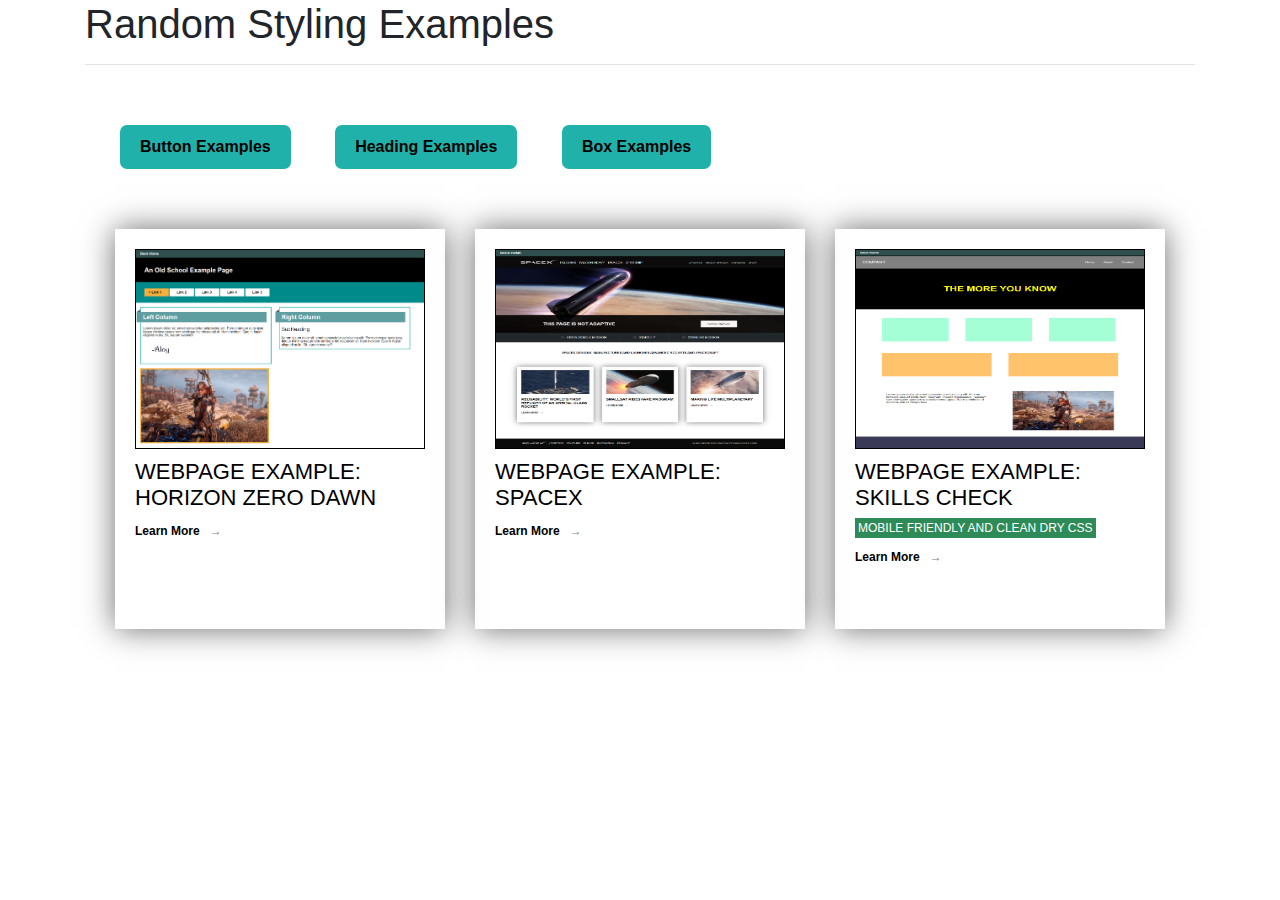
<file: index.html>
<!DOCTYPE html>
<html lang="en">
<head>
    <meta charset="UTF-8"/>
    <meta name="viewport" content="width=device-width, initial-scale=1.0"/>
    <meta name="author" content="Charlene Mills"/>
    <meta name="description" content="Styles Pages"/>
    <meta name="keywords" content="HTML, CSS, Styles"/>
    <title>Random Styling Examples</title>
    <link rel="stylesheet" type="text/css" href="css/reset.css"/>
    <link href="https://stackpath.bootstrapcdn.com/font-awesome/4.7.0/css/font-awesome.min.css" rel="stylesheet" integrity="sha384-wvfXpqpZZVQGK6TAh5PVlGOfQNHSoD2xbE+QkPxCAFlNEevoEH3Sl0sibVcOQVnN" crossorigin="anonymous">
    <link href="https://stackpath.bootstrapcdn.com/bootstrap/4.4.1/css/bootstrap.min.css" rel="stylesheet" integrity="sha384-Vkoo8x4CGsO3+Hhxv8T/Q5PaXtkKtu6ug5TOeNV6gBiFeWPGFN9MuhOf23Q9Ifjh" crossorigin="anonymous">
    <link rel="stylesheet" type="text/css" href="css/index.css"/>
    <link rel="stylesheet" type="text/css" href="css/global.css"/>
</head>
<body>
    <div class="container">
        <h1>Random Styling Examples</h1>
        <hr/>
        <div class="row">
            <div class="col-lg-12">
                
               <a class="button button4" href="buttons.html">Button Examples</a>
               <a class="button button4" href="headings.html">Heading Examples</a>
               <a class="button button4" href="boxes.html">Box Examples</a>
               
               
               
               <div class="row">
                <div class="col-lg-4">
                    <a class="no-hover-line" href="webpage-hzd.html">
                        <div class="webpage-box">
                            <img src="images/webpage-examples/hzd.png"/>
                            <h2>Webpage Example: Horizon Zero Dawn</h2>
                            <p class="learn-more">Learn More</p>
                        </div>
                    </a> 
                </div>
                <div class="col-lg-4">
                    <a class="no-hover-line" href="webpage-spacex.html">
                        <div class="webpage-box">
                            <img src="images/webpage-examples/spacex.png"/>
                            <h2>Webpage Example: SpaceX</h2>
                            <p class="learn-more">Learn More</p>
                        </div>
                    </a> 
                </div>
                <div class="col-lg-4">
                    <a class="no-hover-line" href="webpage-skillscheck.html">
                        <div class="webpage-box">
                            <img src="images/webpage-examples/skillscheck.png"/>
                            <h2>Webpage Example: Skills Check<br/><span style="font-size: 12px; background-color: seagreen;color: white; padding: 3px;">Mobile Friendly and Clean Dry CSS</span></h2>
                            <p class="learn-more">Learn More</p>
                        </div>
                    </a> 
                </div>
               </div>
               
               
               
       
            
            </div>

        </div>
    </div>
</body>
</html>
</file>
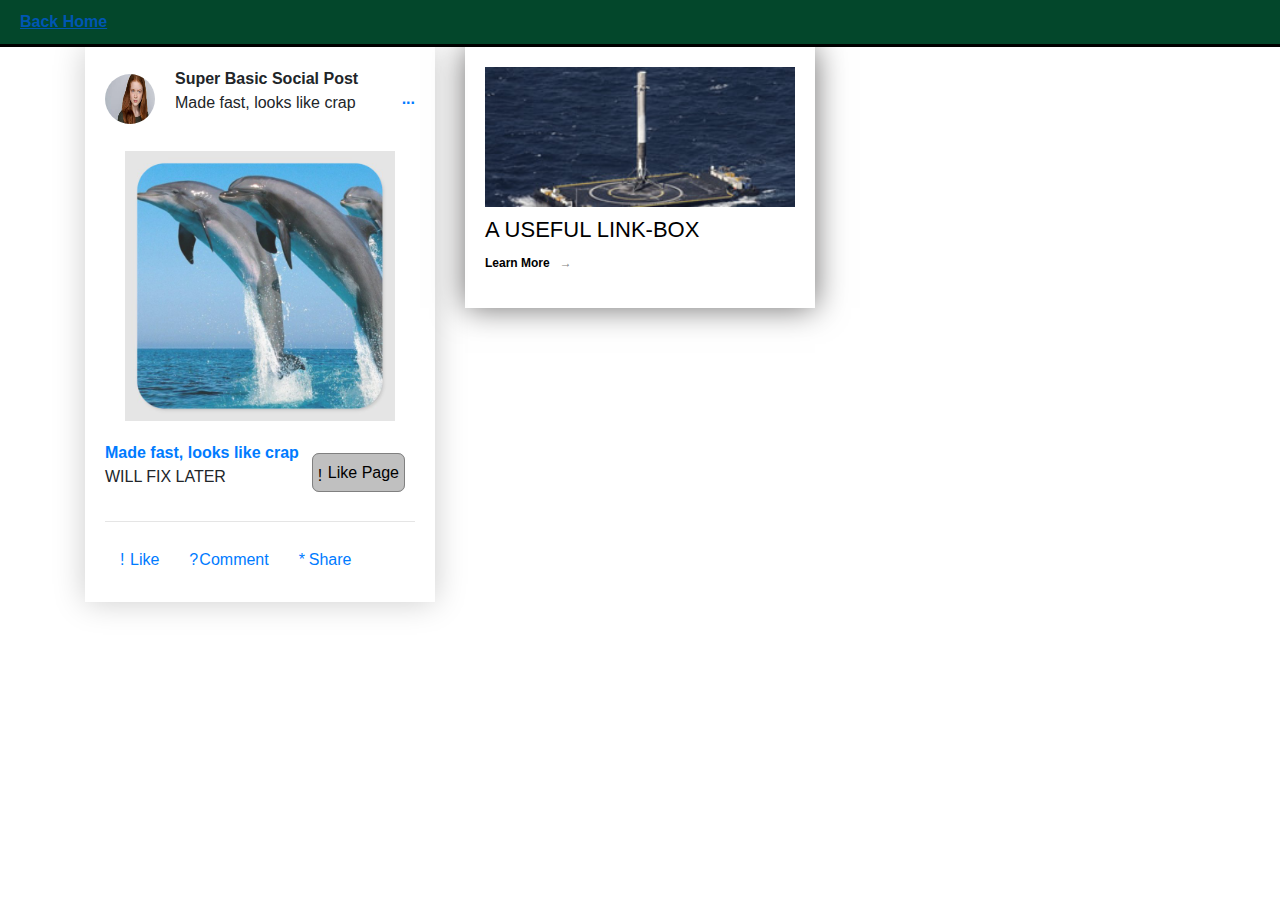
<file: boxes.html>
<!DOCTYPE html>
<html lang="en">
<head>
    <meta charset="UTF-8">
    <meta name="viewport" content="width=device-width, initial-scale=1.0">
    <link rel="stylesheet" type="text/css" href="css/reset.css"/>
    <link href="https://stackpath.bootstrapcdn.com/font-awesome/4.7.0/css/font-awesome.min.css" rel="stylesheet" integrity="sha384-wvfXpqpZZVQGK6TAh5PVlGOfQNHSoD2xbE+QkPxCAFlNEevoEH3Sl0sibVcOQVnN" crossorigin="anonymous">
    <link href="https://stackpath.bootstrapcdn.com/bootstrap/4.4.1/css/bootstrap.min.css" rel="stylesheet" integrity="sha384-Vkoo8x4CGsO3+Hhxv8T/Q5PaXtkKtu6ug5TOeNV6gBiFeWPGFN9MuhOf23Q9Ifjh" crossorigin="anonymous">
    <link rel="stylesheet" type="text/css" href="css/boxes.css"/>
    
    <title>Boxes</title>

    <link rel="stylesheet" type="text/css" href="css/global.css"/>
</head>
<body>
    <a class="sticky backhome" href="index.html">Back Home</a>


<div class="container">


<section>

<div class="row">


<div class="col-lg-4">

    <div class="box">
        <div class="flex space-between align-items-center">
            <div class="flex align-items-center">
                <img class="profile" src="images/boxes/profile.jpg"/>
                <div class="margin-left-20">
                    <p><strong>Super Basic Social Post</strong><br/>Made fast, looks like crap</p>
                </div>    
            </div>    
            <div>
                <a href="#" class="text-decoration-none"><strong>...</strong></a>
            </div>
        </div>
        <div class="padding-20">
            <img class="main" src="images/boxes/dolphins.jpg"/>
        </div>
        <div class="flex space-between align-items-center">
            <div>
                <a href="#"><strong>Made fast, looks like crap</strong></a>
                <p>WILL FIX LATER</p>
            </div>
            <div>
                <a class="like actions button" href="#">Like Page</a>
            </div>   
        </div>
        <hr/> 
        <div class="flex">
            <a class="like actions" href="#">Like</a>
            <a class="comment actions" href="#">Comment</a>
            <a class="share actions" href="#">Share</a>
        </div>
    </div>

</div><!-- end col -->

<div class="col-lg-4">
    <a class="no-hover-line" href="#">
        <div class="spacex-box">
            <img src="images/spacex/home_block_reusable.jpg"/>
            <h2>A Useful Link-Box</h2>
            <p class="learn-more">Learn More</p>
        </div>
    </a> 
</div>

</div><!-- end row -->

</section>

</div>
</file>
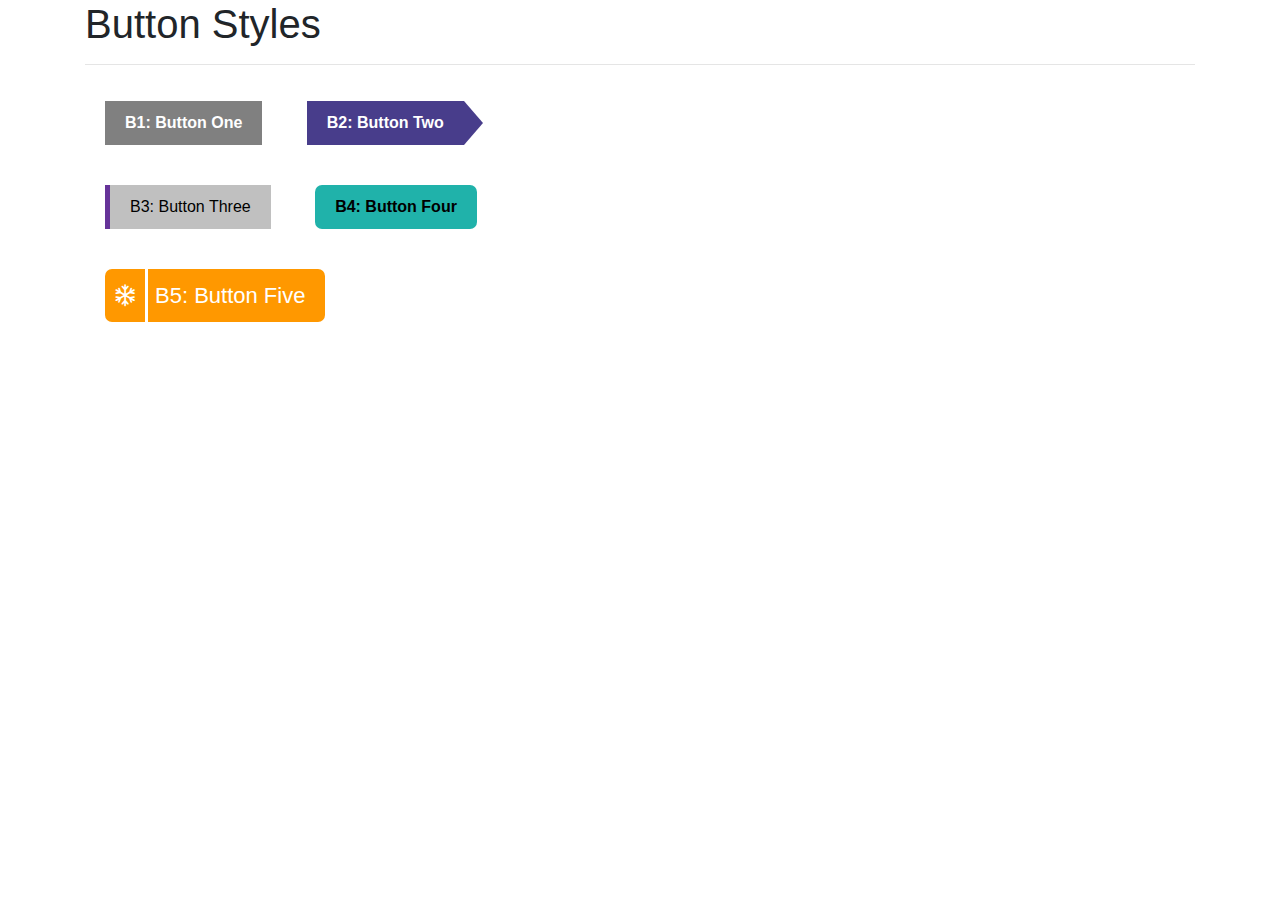
<file: buttons.html>
<!DOCTYPE html>
<html lang="en">
<head>
    <meta charset="UTF-8"/>
    <meta name="viewport" content="width=device-width, initial-scale=1.0"/>
    <meta name="author" content="Charlene Mills"/>
    <meta name="description" content="Styles Pages"/>
    <meta name="keywords" content="HTML, CSS, Styles"/>
    <title>Buttons</title>
    <link rel="stylesheet" type="text/css" href="css/reset.css"/>
    <link href="https://stackpath.bootstrapcdn.com/font-awesome/4.7.0/css/font-awesome.min.css" rel="stylesheet" integrity="sha384-wvfXpqpZZVQGK6TAh5PVlGOfQNHSoD2xbE+QkPxCAFlNEevoEH3Sl0sibVcOQVnN" crossorigin="anonymous">
    <link href="https://stackpath.bootstrapcdn.com/bootstrap/4.4.1/css/bootstrap.min.css" rel="stylesheet" integrity="sha384-Vkoo8x4CGsO3+Hhxv8T/Q5PaXtkKtu6ug5TOeNV6gBiFeWPGFN9MuhOf23Q9Ifjh" crossorigin="anonymous">
    <link rel="stylesheet" type="text/css" href="css/buttons.css"/>
</head>
<body>
    <div class="container">
        <h1>Button Styles</h1>
        <hr/>
        <div class="row">
            <div class="col-lg-6">
                
               <a class="button button1" href="#">B1: Button One</a>
               <a class="button button2" href="#">B2: Button Two</a>
               <a class="button button3" href="#">B3: Button Three</a>
               <a class="button button4" href="#">B4: Button Four</a>
               <a class="button button5" href="#">B5: Button Five</a>
                
               
            </div>
            <div class="col-lg-6">
                
                
            </div>
        </div>
    </div>
</body>
</html>
</file>
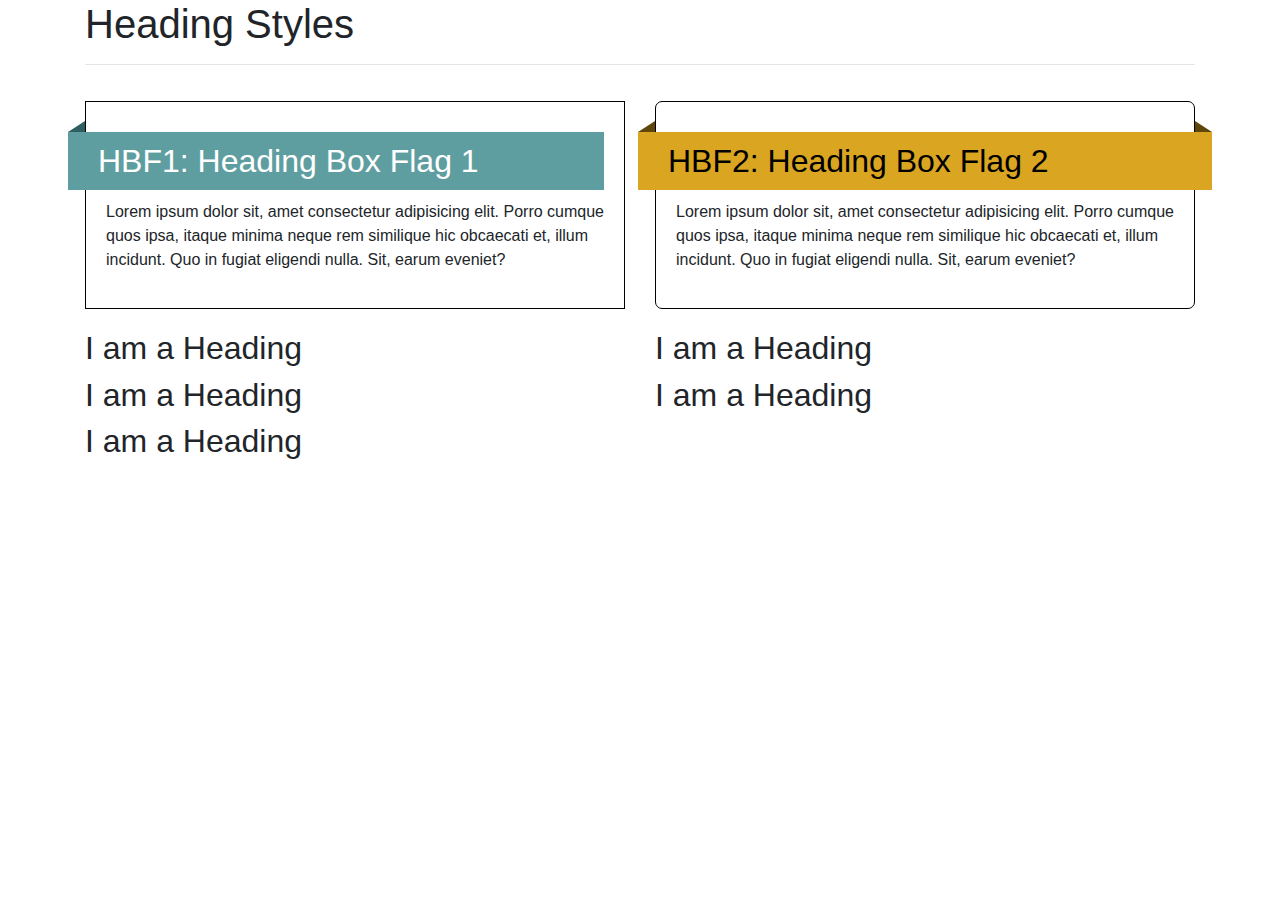
<file: headings.html>
<!DOCTYPE html>
<html lang="en">
<head>
    <meta charset="UTF-8"/>
    <meta name="viewport" content="width=device-width, initial-scale=1.0"/>
    <meta name="author" content="Charlene Mills"/>
    <meta name="description" content="Styles Pages"/>
    <meta name="keywords" content="HTML, CSS, Styles"/>
    <title>Headings</title>
    <link rel="stylesheet" type="text/css" href="reset.css"/>
    <link rel="stylesheet" type="text/css" href="headings.css"/>
    <link href="https://stackpath.bootstrapcdn.com/bootstrap/4.4.1/css/bootstrap.min.css" rel="stylesheet" integrity="sha384-Vkoo8x4CGsO3+Hhxv8T/Q5PaXtkKtu6ug5TOeNV6gBiFeWPGFN9MuhOf23Q9Ifjh" crossorigin="anonymous">
</head>
<body>
    <div class="container">
        <h1>Heading Styles</h1>
        <hr/>
        <div class="row">
            <div class="col-lg-6">
                
                <!-- "HBF1" heading with box and flag #1 -->
                <div class="flag-home">
                    <h2 class="flag">HBF1: Heading Box Flag 1</h2>
                    <p>Lorem ipsum dolor sit, amet consectetur adipisicing elit. Porro cumque quos ipsa, itaque minima neque rem similique hic obcaecati et, illum incidunt. Quo in fugiat eligendi nulla. Sit, earum eveniet?</p>
                </div>
 
                <h2>I am a Heading</h2>
                <h2>I am a Heading</h2>
                <h2>I am a Heading</h2>
            </div>
            <div class="col-lg-6">
                
                 <!-- "HBF2" heading with box and flag #2 -->
                <div class="flag-home flag-home2">
                    <h2 class="flag flag2">HBF2: Heading Box Flag 2</h2>
                    <p>Lorem ipsum dolor sit, amet consectetur adipisicing elit. Porro cumque quos ipsa, itaque minima neque rem similique hic obcaecati et, illum incidunt. Quo in fugiat eligendi nulla. Sit, earum eveniet?</p>
                </div>


                <h2>I am a Heading</h2>
                <h2>I am a Heading</h2>
            </div>
        </div>
    </div>
</body>
</html>
</file>
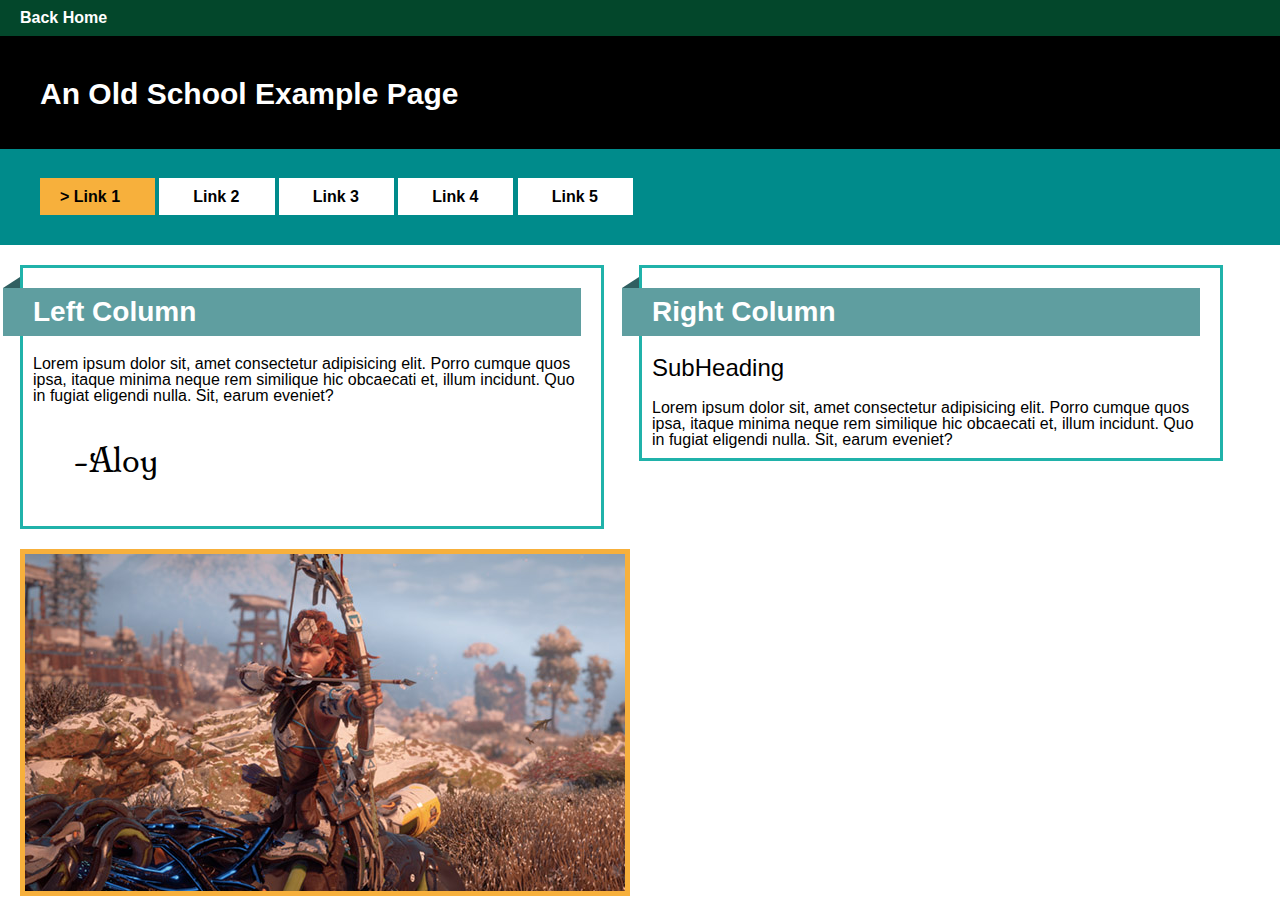
<file: webpage-hzd.html>
<!DOCTYPE html>
<html lang="en">
<head>
    <meta charset="UTF-8"/>
    <meta name="viewport" content="width=device-width, initial-scale=1.0"/>
    <meta name="author" content="Charlene Mills"/>
    <meta name="description" content="Made in an hour or so this is an old school example page"/>
    <meta name="keywords" content="HTML, CSS, Lecture"/>
    <title>An Old School Example Page</title>
    <link rel="stylesheet" type="text/css" href="css/reset.css"/>
    <link rel="stylesheet" type="text/css" href="css/global.css"/>
    <link rel="stylesheet" type="text/css" href="css/web-hzd.css"/>
</head>
<body>
    <a class="sticky backhome" href="index.html">Back Home</a>
    
    <header>
        <div class="container">
            <h1>An Old School Example Page</h1>
        </div>    
    </header>
    <nav>
        <div class="container">
            <ul>
                <li><a class="active" href="#">Link 1</a></li>
                <li><a href="#">Link 2</a></li>
                <li><a href="#">Link 3</a></li>
                <li><a href="#">Link 4</a></li>
                <li><a href="#">Link 5</a></li>
            </ul>
        </div>    
    </nav>
    <div class="container">
        <div class="col-6 flag-home">
            <h2 class="flag">Left Column</h2>
            <p>Lorem ipsum dolor sit, amet consectetur adipisicing elit. Porro cumque quos ipsa, itaque minima neque rem similique hic obcaecati et, illum incidunt. Quo in fugiat eligendi nulla. Sit, earum eveniet?</p>
            <p class="milonga text-32 padding-40">-Aloy</p>
        </div>

        <div class="col-6 flag-home">
            <h2 class="flag">Right Column</h2>
            <h3>SubHeading</h3>
            <p>Lorem ipsum dolor sit, amet consectetur adipisicing elit. Porro cumque quos ipsa, itaque minima neque rem similique hic obcaecati et, illum incidunt. Quo in fugiat eligendi nulla. Sit, earum eveniet?</p>
        </div>  
        <div class="clearfix"></div>  
        <img id="aloy" alt="Aloy aims an arrow from the back of her overwritten Strider" src="images/aloy.jpg"/>
        
    </div>
</body>
</html>
</file>
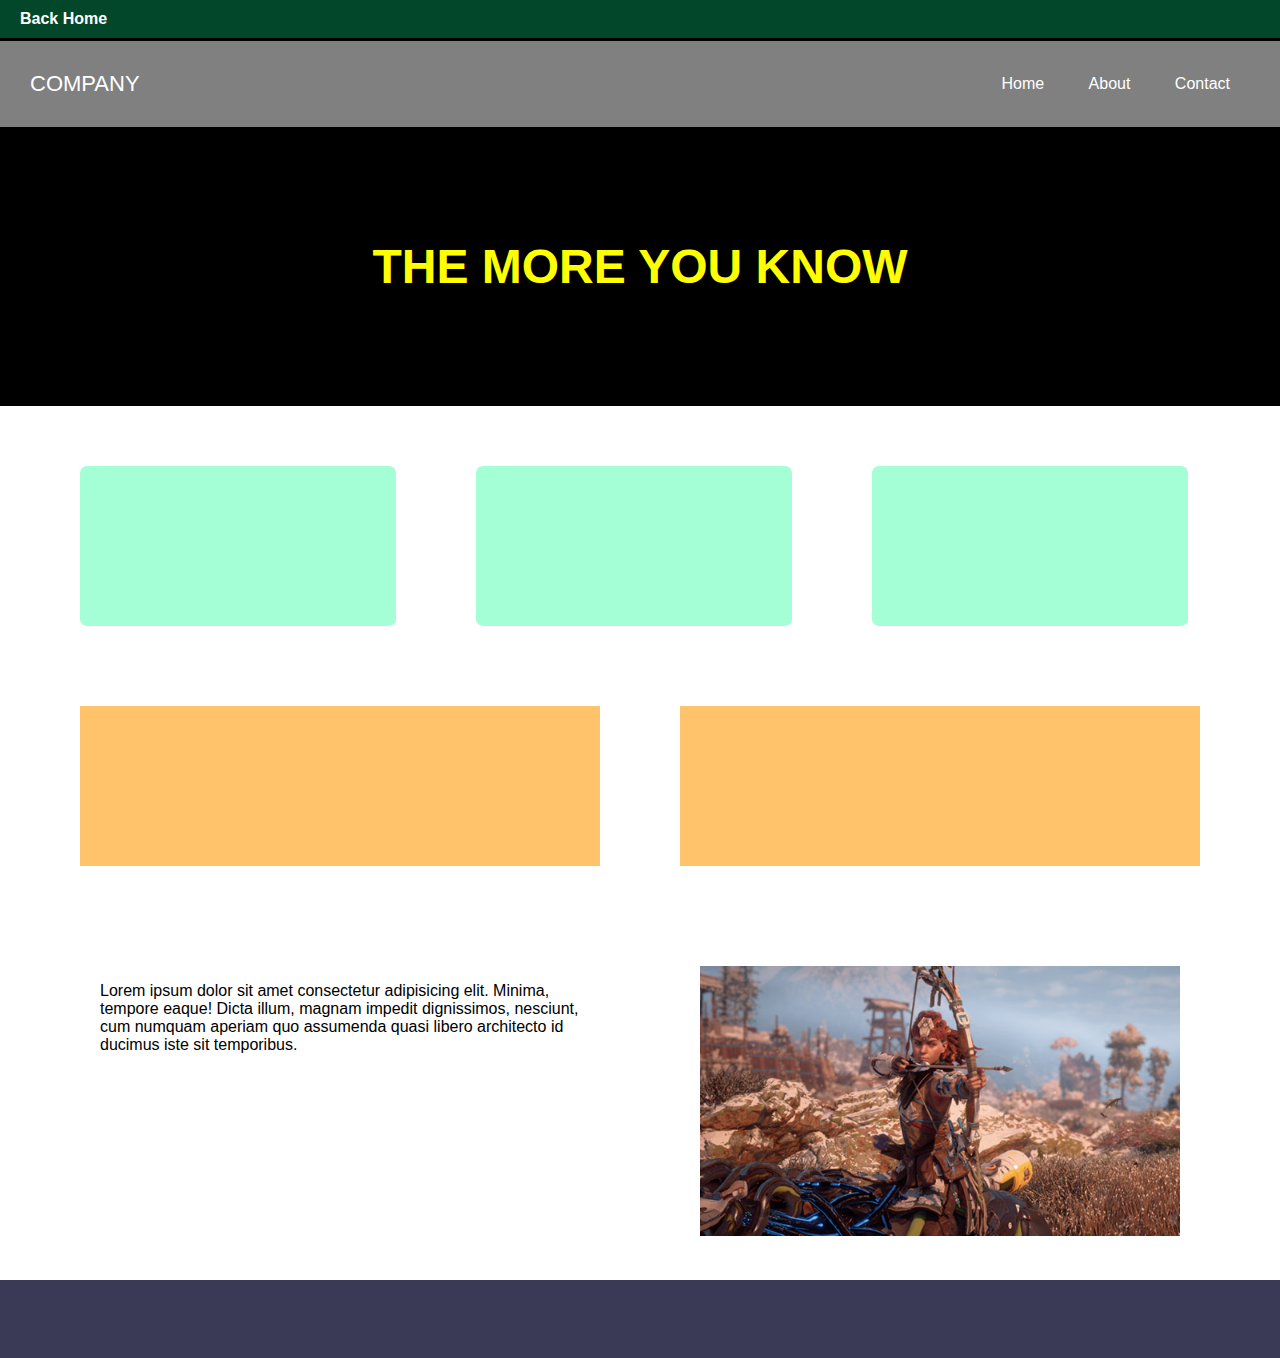
<file: webpage-skillscheck.html>
<!DOCTYPE html>
<html lang="en">
<head>
    <meta charset="UTF-8"/>
    <meta name="viewport" content="width=device-width, initial-scale=1.0"/>
    <meta name="author" content="Charlene Mills"/>
    <meta name="description" content="a quick skills check"/>
    <meta name="keywords" content="HTML, CSS, Lecture, Skills Check"/>
    <title>HTML/CSS Skills Check</title>
    <link rel="stylesheet" type="text/css" href="css/skillscheck.css"/>
    <link rel="stylesheet" type="text/css" href="css/global.css"/>
</head>
<body>
    <a class="sticky backhome" href="index.html">Back Home</a>
    <header class="flex space-between">
        <nav>    
            <p>COMPANY</p>
        </nav>
        <nav>
            <a href="index.html">Home</a>
            <a href="#">About</a>
            <a href="#">Contact</a>
        </nav>
    </header>
    <div class="banner">
        <h1>The More You Know</h1>
    </div>

    <div class="container">


        <div class="row">
            <div class="col-4">
                <div class="box greenbox"></div>
            </div>

            <div class="col-4">
                <div class="box greenbox"></div>
            </div>

            <div class="col-4">
                <div class="box greenbox"></div>
            </div>
        </div>


        
        <div class="row">
            <div class="col-6">
                <div class="box yellowbox"></div>
            </div>

            <div class="col-6">
                <div class="box yellowbox"></div>
            </div>
        </div>



        <div class="row">
            <div class="col-6">
                <div class="box text">
                    <p>Lorem ipsum dolor sit amet consectetur adipisicing elit. Minima, tempore eaque! Dicta illum, magnam impedit dignissimos, nesciunt, cum numquam aperiam quo assumenda quasi libero architecto id ducimus iste sit temporibus.</p>
                 </div>
            </div>

            <div class="col-6">
                <div class="box image">    
                    <img src="images/aloy.jpg" alt="aloy from horizon zero dawn aiming her bow from the back of her strider mount"/>
                </div>    
            </div>
        </div>
        <div class="clearfix"></div>

    </div><!-- End Container -->


    <footer>
        &nbsp;
    </footer>

</body>
</html>
</file>
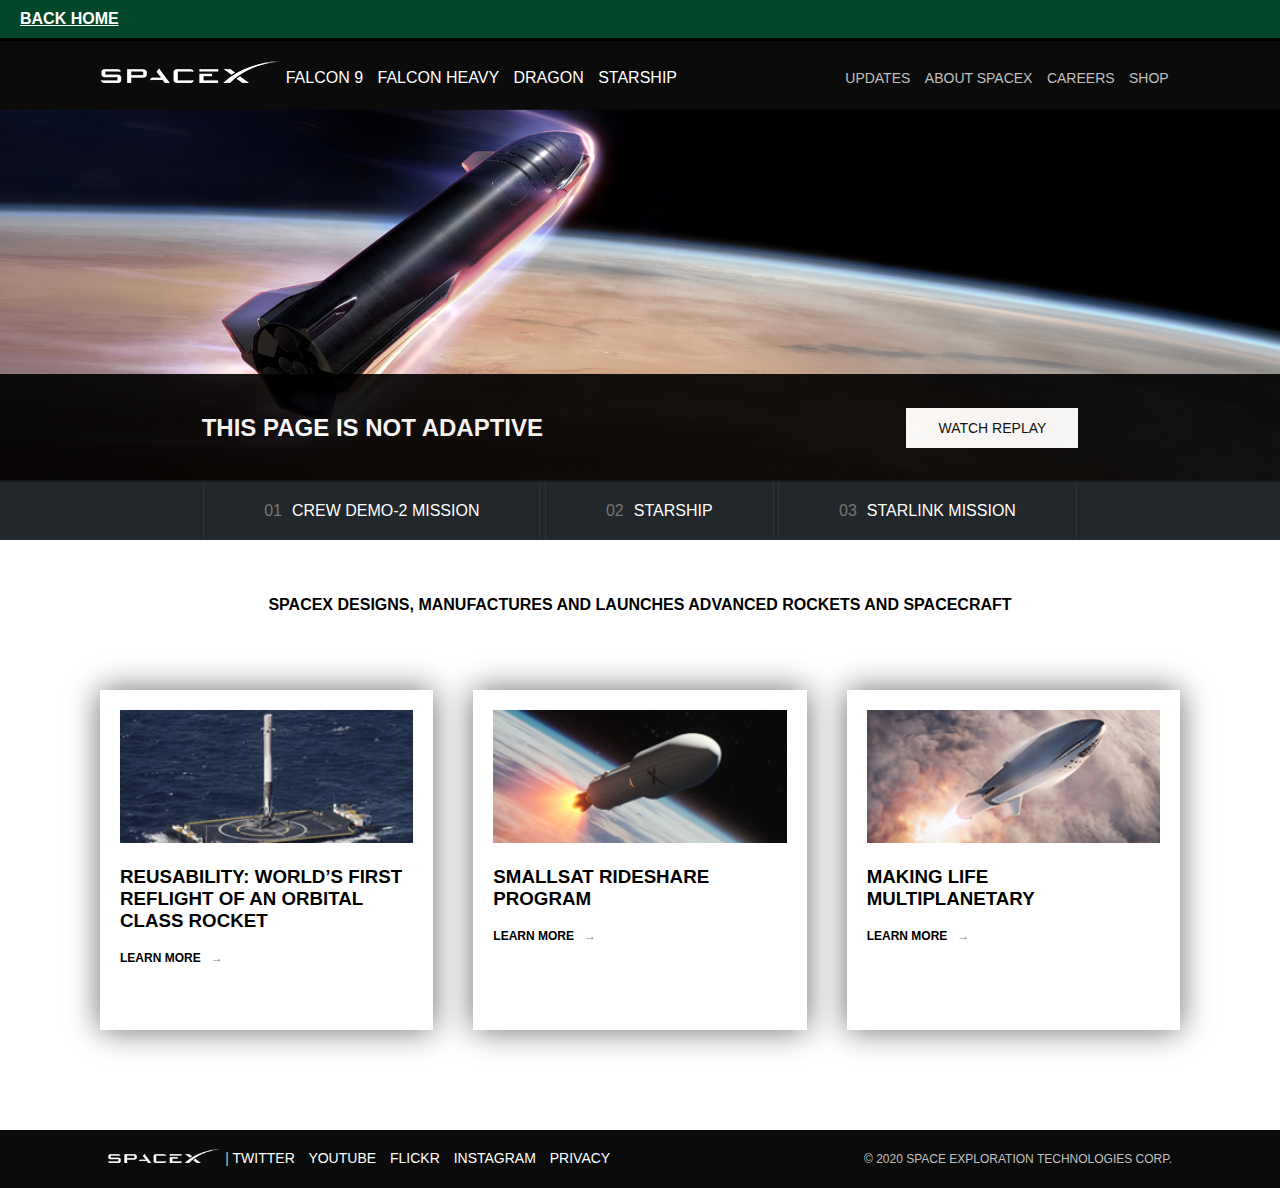
<file: webpage-spacex.html>
<!DOCTYPE html>
<html lang="en">
<head>
    <meta charset="UTF-8">
    <meta name="viewport" content="width=device-width, initial-scale=1.0">
    
    
    
    <title>SpaceX</title>


<link rel="stylesheet" type="text/css" href="css/global.css"/>
<link rel="stylesheet" type="text/css" href="css/spacex.css"/>
</head>
<body>
    <a class="sticky backhome" href="index.html">Back Home</a>
    
<header>
    <div class="container">
        <div class="row flex">    
            <div class="left">
                <img src="images/spacex/logo.png"/>
                <a href="#">Falcon 9</a>
                <a href="#">Falcon Heavy</a>
                <a href="#">Dragon</a>
                <a href="#">Starship</a>
            </div>
            <div class="right">   
                <a href="#">Updates</a>
                <a href="#">About SpaceX</a>
                <a href="#">Careers</a>
                <a href="#">Shop</a>
            </div>
        </div><!--end row flex-->    
    </div><!--end container-->    
</header>

<section class="banner">
        <img src="images/spacex/spacex.png"/>
</section>

<section class="bg-black-transparent">
    <div class="container">
        <div class="row flex button-row">
                <h2>THIS PAGE IS NOT ADAPTIVE</h2>
                <a href="#">Watch Replay</a>
        </div><!--end row flex-->    
    </div><!--end container-->  
</section>

<section class="bg-dblue">
    <div class="container">
        <div class="row">
            <a href="#"><span>01</span>Crew Demo-2 Mission</a>
            <a href="#"><span>02</span>Starship</a>
            <a href="#"><span>03</span>Starlink Mission</a>
        </div>
    </div>    
</section>

<section class="bg-gradient padding-40">
    <div class="container">
        <div class="row">
            <p class="align-center"><strong>SPACEX DESIGNS, MANUFACTURES AND LAUNCHES ADVANCED ROCKETS AND SPACECRAFT</strong></p>
        </div>
        <div class="row flex box-row padding-40 clear-fix">
            
            <a class="box" href="#">
                <div>
                    <img src="images/spacex/home_block_reusable.jpg"/>
                    <h3>REUSABILITY: WORLD’S FIRST REFLIGHT OF AN ORBITAL CLASS ROCKET</h3>
                    <p class="learn-more">Learn More</p>
                </div>
            </a>    
            
            <a class="box" href="#">
                <div>
                    <img src="images/spacex/rideshare256x116.jpg"/>
                    <h3>SMALLSAT RIDESHARE PROGRAM</h3>
                    <p class="learn-more">Learn More</p>
                 </div>
            </a>     
            
            <a class="box" href="#">
                <div>
                    <img src="images/spacex/multiplanetary_thumbnail.jpg"/>
                    <h3>MAKING LIFE MULTIPLANETARY</h3>
                    <p class="learn-more">Learn More</p>
                </div>
            </a>    

        </div>
    </div>
</section>

<footer>
    <div class="container">
        <div class="row flex">    
            <div class="left">
                <img src="images/spacex/logo.png"/>
                | <a href="#">Twitter</a>
                <a href="#">Youtube</a>
                <a href="#">Flickr</a>
                <a href="#">Instagram</a>
                <a href="#">Privacy</a>
            </div>
            <div class="right">   
                <p>© 2020 SPACE EXPLORATION TECHNOLOGIES CORP.</p>
            </div>
        </div><!--end row flex-->    
    </div><!--end container--> 
</footer>

</body>
</html>
</file>
<file: css/index.css>
.button {
    margin: 20px;
    padding: 10px 20px;
    text-decoration: none;
    display: inline-block;
    color: black;
}

.button4{
    border-radius: 7px;
    background-color: lightseagreen;
    color: black;
    font-weight: bold;
}

.button4:hover{
    background-color: seagreen;
    color: white;
    text-decoration: none;
}

.webpage-box{
    padding: 20px;
    font-weight: bold;
    box-shadow: 0px 0px 30px #6d6c6c;
    width: 100%;
    font-size: 16px;
    position: relative;
    text-decoration: none; 
    color: black;
    height: 400px;
}

.webpage-box h2{
    font-size: 22px;
    margin: 10px 0px;
    text-transform: uppercase;
}

.webpage-box img{
    width: 100%;
    border: 1px solid black;
    height: 200px;
}


.webpage-box:hover{
    box-shadow: 0px 0px 30px black;
}

a.no-hover-line:hover{
    text-decoration: none;
}

.webpage-box .learn-more{
    position: relative;
    font-size: 12px;
}

.webpage-box .learn-more:after{
    content: '→';
    position: absolute;
    padding-left: 10px;
    top: 0;
    color: grey;
}

.row{
    margin: 40px 0px;
}
</file>
<file: css/global.css>
.sticky {
    position: sticky;
    display: block;
    top: 0px;
    left: 0;
    z-index: 2;
}

.backhome {
    padding: 10px 20px;
    background-color: rgb(3, 71, 43);
    border-bottom: 3px solid black;
    color: white;
    font-weight: bold;
    text-decoration: none;
}
</file>
<file: css/boxes.css>
body{
    font-family: arial;
}



.flex {
    display: flex;
}

.space-between{
    justify-content: space-between;
}

.align-items-center{
    align-items: center;
}






/** SOCIAL POST **/

.box{
    box-shadow: 0px 0px 30px #ccc;
    padding: 20px;
}

.padding-20{
    padding: 20px;
}


.box img.profile{
    border-radius: 50%;
    width: 50px;
    height: 50px;
}

.margin-left-20{
    margin-left: 20px;
}

.text-decoration-none{
    text-decoration: none;
}


.box img.main{
    width: 100%;
}


.button{
    padding: 20px;
    background-color: silver;
    border: 1px solid grey;
    border-radius: 7px;
    text-decoration: none;
    color: black;
}

.button:hover{
    background-color: grey;
}


.actions {
    padding: 10px 5px 10px 15px;
    position: relative;
    margin: 0px 10px;
}

.actions:before {
    position: absolute;
    top: 10px;
    left: 5px;
}

.like.actions:before{
    content:'!';
}

.comment:before{
    content: '?';
}

.share:before{
    content: '*';
}

/** End Social Box **/


.spacex-box{
    padding: 20px;
    font-weight: bold;
    box-shadow: 0px 0px 30px #6d6c6c;
    width: 100%;
    font-size: 16px;
    position: relative;
    text-decoration: none; 
    color: black;
}

.spacex-box h2{
    font-size: 22px;
    margin: 10px 0px;
    text-transform: uppercase;
}

.spacex-box img{
    width: 100%;
}


.spacex-box:hover{
    box-shadow: 0px 0px 30px black;
}

a.no-hover-line:hover{
    text-decoration: none;
}

.spacex-box .learn-more{
    position: relative;
    font-size: 12px;
}

.spacex-box .learn-more:after{
    content: '→';
    position: absolute;
    padding-left: 10px;
    top: 0;
    color: grey;
}
</file>
<file: css/buttons.css>
.button {
    margin: 20px;
    padding: 10px 20px;
    text-decoration: none;
    display: inline-block;
    color: black;
}

.button:hover{
    text-decoration: none;
    color: inherit;
}

.button1{
    background-color: grey;
    color: white;
    font-weight: bold;
}

.button2{
    background-color: darkslateblue;
    color: white;
    font-weight: bold;
    position: relative;
}

.button2:hover{
    color: white;
    background-color: darksalmon;
}

.button2:after{
    content: '';
    position: absolute;
    height: 0;
    width: 0;
    border-left: 19px solid darkslateblue;
    border-bottom: 22px solid transparent;
    border-top: 22px solid transparent;
    top: 0;
    right: -19px;
}

.button2:hover:after{
    border-left: 19px solid darksalmon;
}

.button3{
    border-left: 5px solid rebeccapurple;
    background-color: silver;
}

.button3:hover{
    border-left: 5px solid silver;
    background-color: rebeccapurple;
    color: white;
}

.button4{
    border-radius: 7px;
    background-color: lightseagreen;
    color: black;
    font-weight: bold;
}

.button4:hover{
    background-color: seagreen;
    color: white;
}

.button5 {
    border-radius: 7px;
    background-color: #FF9800;
    color: white;
    position: relative;
    padding-left: 50px;
    font-size: 22px;
}

.button5:before{
    position: absolute;
    top: 0;
    left: 0;
    content:'\f2dc';
    font-family: fontAwesome;
    padding: 10px;
    border-right: 3px solid white;
}

.button5:hover{
    background-color: #a06206;
    color: white;
}
</file>
<file: headings.css>
.flag-home{
    border: 1px solid black;
    padding: 20px;
    margin: 20px 0px;
}

.flag {
    position: relative;
    margin: 10px 0px 10px -38px;
    background-color: cadetblue;
    color: white;
    padding: 10px 30px 10px 30px; 
}

.flag:before {
    content: '';
    position: absolute;
    top: -11px;
    left: 0px;
    width: 0;
    height: 0;
    border-bottom: 11px solid #305f61;
    border-left: 17px solid transparent;
}


.flag-home2{
    border-radius: 7px;
}

.flag2{
    margin-right: -38px;
    background-color: goldenrod;
    color: black;
}

.flag2:before{
    border-bottom: 11px solid #5f470c;
}

.flag2:after {
    content: '';
    position: absolute;
    top: -11px;
    right: 0px;
    width: 0;
    height: 0;
    border-bottom: 11px solid #5f470c;
    border-right: 17px solid transparent;
}
</file>
<file: css/web-hzd.css>
@import url('https://fonts.googleapis.com/css2?family=Milonga&display=swap');

.milonga{
    font-family: 'Milonga', cursive;
}

body{
    font-family: Arial;
    margin: 0px;
}

h1, h2{
    font-weight: bold;
}

h1, h2, h3{
    margin: 10px 0px 20px 0px;
}

h1{
    font-size: 30px;
}

h2{
    font-size: 28px;
}

h3{
    font-size: 24px;
}

header{
    margin: 0px;
    background-color: black;
    padding: 20px;
}

.container{
    margin: 0 auto;
    max-width: 1400px;
    padding: 20px;
}

header h1{
    margin: 0px;
    color: white;
}

nav{
    background-color: darkcyan;
    padding: 20px;
}

nav ul{
    list-style-type: none;
    padding: 0px;
}

nav ul li{
    display: inline-block;
}

nav ul li a{
    padding: 10px 35px 10px 20px;
    background-color: white;
    color: black;
    font-weight: bold;
    text-decoration: none;
}

nav ul li a:before{
    content: '> ';
    color: white;    
    width: 0;
    height: 0;
}

nav ul li a.active{
    background-color: #f7b03c;
}

nav ul li a.active:before, nav ul li a:hover:before{
    content: '> ';    
    width: 0;
    height: 0;
    color: black;
}

nav ul li a:hover{
    background-color: #f7b03c;
}

.col-6{
    float: left;
    width: 45%;
    margin: 0px 35px 20px 0px;
    border: 3px solid lightseagreen;
    padding: 10px;
}

img#aloy{
   border: 5px solid #f7b03c;
}

.text-32{
    font-size: 32px;
}

.padding-40{
    padding: 40px;
}

.clearfix{
    clear: both;
}


.flag {
    position: relative;
    top: 0;
    left: -10px;
    background-color: cadetblue;
    color: white;
    padding: 10px 30px 10px 30px;
    margin-left: -20px;
}

.flag:before {
    content: '';
    position: absolute;
    top: -11px;
    left: 0px;
    width: 0;
    height: 0;
    border-bottom: 11px solid #305f61;
    border-left: 17px solid transparent;
}
</file>
<file: css/skillscheck.css>
body{
    font-family: arial;
    margin: 0px;
}

header, footer {
    padding: 30px;
    background-color: grey;
    display: flex;
    align-items: center;
    justify-content: space-between;
}

header nav p {
    font-size: 22px;
    color: white;
    padding: 0px;
    margin: 0px;
}

header nav a {
    color: white;
    text-decoration: none;
    padding: 10px 20px;
}

header nav a:hover {
    background-color: #ccc;
    color: black;
}


.banner {
    padding: 80px;
    background-color: black;
    text-align: center;
}

.banner h1 {
    color: yellow;
    text-transform: uppercase;
    font-size: 48px;
}

.container {
    max-width: 1200px;
    margin: 0 auto;
}


.box{
    padding: 80px;
    margin: 20px 40px;
}

.greenbox{
    background-color: #a4ffd7;
    border-radius: 7px;
}

.yellowbox{
    background-color: #ffc36c;
}

.box.text, .box.image{
    padding: 20px;
}

.box.image img{
    width: 100%;
    margin: 0 auto;
}

footer {
    background-color: #3a3a56;
}

.row{
    clear: left;
    box-sizing: border-box;
}

.col-4, .col-6 {
    width: 100%;
}

.clearfix{
    clear: both;
}


@media only screen and (min-width: 800px) {
    
    .col-4{
        float: left;
        width: 33%;
    }

    .col-6{
        float: left;
        width: 50%;
    }

    .row {
        padding: 40px 0px;
    }


}
</file>
<file: css/spacex.css>
body{
    text-transform: uppercase;
    font-family: arial;
    padding: 0px;
    margin: 0px;
}

section{
    padding: 0px;
}

a {
    text-decoration: none;
}

.backhome:hover{
    text-decoration: underline;
}

.container{
    margin: 0 auto;
    max-width: 1400px;
}

header, footer{
    background-color: #0b0b0b;
    padding: 20px;
}


header a, footer a{
    margin-right: 10px;
}

header .left, footer .left{
    width: 60%;
}

header .left a, footer .left a{
    color: white;
    text-decoration: none;
}

.flex{
    display: flex;
    flex-direction: row;
    justify-content: center;
    align-items: center;
}

header .flex, footer .flex{
    align-items: baseline;
}

header .right a{
    color: silver;
    text-decoration: none;
    font-size: 14px;
}

header a:hover, footer a:hover{
    border-bottom: 3px solid;
}


.banner img{
    width: 100%;
}


.bg-black-transparent{
    margin-top: -110px;
    padding: 20px;
    color: white;
    background-color: black;
    opacity: 0.9;
}

.bg-black-transparent a{
    background-color: white;
    padding: 10px 30px;
    font-size: 14px;
    color: black;
    text-decoration: none;
    border: 2px solid white;
}

.bg-black-transparent a:hover{
    border: 2px solid yellow;
}

.flex.button-row, .box-row{
    justify-content: space-around;
}

.bg-dblue{
    background-color: #21272b;
    color: white;
    padding: 20px;
    text-align: center;
}

.bg-dblue a{
    padding: 20px 60px;
    border-left: 1px solid #333;
    border-right: 1px solid #333;
    align-items: stretch;
    height: 100%;
    color: white;
    text-decoration: none;
}

.bg-dblue a span{
    color: #777;
    padding-right: 10px;
}

.bg-dblue a:hover{
    background-color: #333;
}

.align-center{
    text-align: center;
}

.padding-40{
    padding: 40px;
}


.box{
    padding: 20px;
    font-weight: bold;
    box-shadow: 0px 0px 30px #6d6c6c;
    width: 100%;
    height: 300px;
    font-size: 16px;
    position: relative;
    text-decoration: none; 
    color: black;
    margin: 20px;
}

.box img{
    width: 100%;
}


.box:hover{
    box-shadow: 0px 0px 30px black;
}

.box .learn-more{
    position: relative;
    font-size: 12px;
}

.box .learn-more:after{
    content: '→';
    position: absolute;
    padding-left: 10px;
    top: 0;
    color: grey;
}


.clear-fix{
    clear: both;
}


footer{
    padding: 10px;
    font-size: 14px;
    color: silver;
}

footer img{
    width: 15%;
}

footer .right{
    font-size: 12px;
}
</file>
